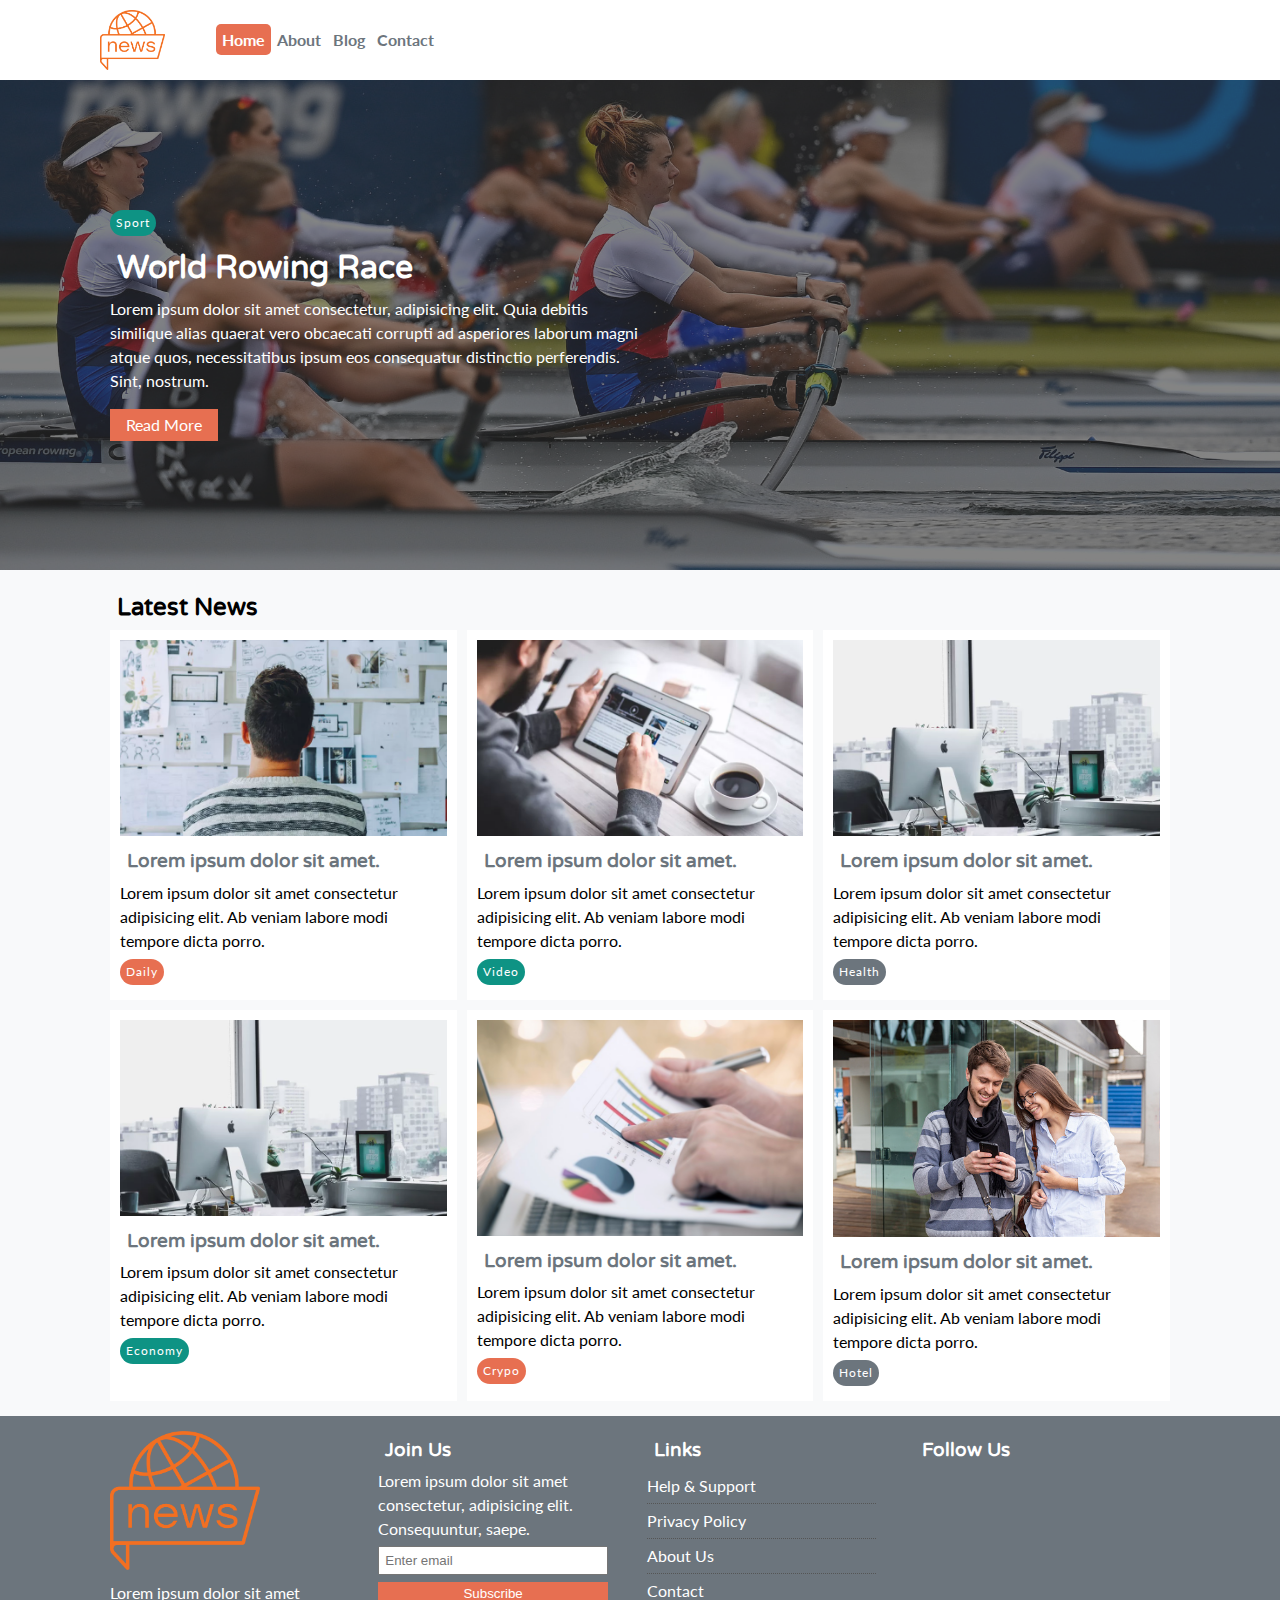
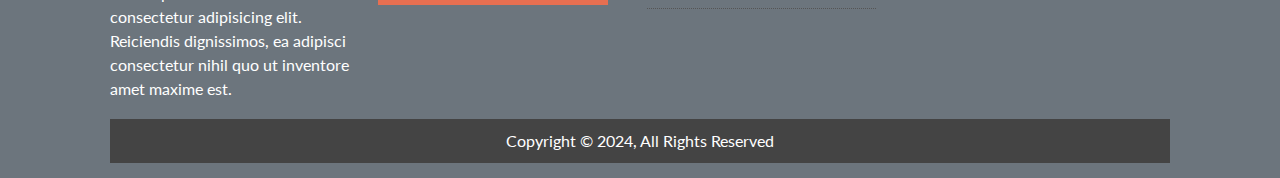
<file: index.html>
<!DOCTYPE html>
<html lang="tr">
  <head>
    <meta charset="UTF-8" />
    <meta http-equiv="X-UA-Compatible" content="IE=edge" />
    <meta name="viewport" content="width=device-width, initial-scale=1.0" />
    <link
      rel="stylesheet"
      href="https://cdnjs.cloudflare.com/ajax/libs/font-awesome/5.9.0/css/all.min.css"
      integrity="sha512-q3eWabyZPc1XTCmF+8/LuE1ozpg5xxn7iO89yfSOd5/oKvyqLngoNGsx8jq92Y8eXJ/IRxQbEC+FGSYxtk2oiw=="
      crossorigin="anonymous"
      referrerpolicy="no-referrer"
    />
    <link
      href="https://fonts.googleapis.com/css2?family=Lato&family=Varela+Round&display=swap"
      rel="stylesheet"
    />
    <link rel="stylesheet" href="css/style.css" />
    <link
      rel="stylesheet"
      media="screen and (max-width: 768px)"
      href="css/mobile.css"
    />
    <title>News Site</title>
  </head>
  <body>
    <!-- navbar -->
    <nav class="nav" id="main-nav">
      <div class="container">
        <img src="img/logo.png" alt="" class="logo" />
        <ul>
          <li><a class="active" href="index.html">Home</a></li>
          <li><a href="about.html">About</a></li>
          <li><a href="article.html">Blog</a></li>
          <li><a href="contact.html">Contact</a></li>
        </ul>
        <div class="social-icons">
          <a href="#"><i class="fab fa-facebook fa-2x"></i></a>
          <a href="#"><i class="fab fa-twitter fa-2x"></i></a>
          <a href="#"><i class="fab fa-instagram fa-2x"></i></a>
          <a href="#"><i class="fab fa-youtube fa-2x"></i></a>
        </div>
      </div>
    </nav>
    <!-- header  -->
    <header id="header">
      <div class="container">
        <div class="header-container">
          <div class="header-content">
            <div class="category bg-secondary">Sport</div>
            <h1>World Rowing Race</h1>
            <p class="mb-4">
              Lorem ipsum dolor sit amet consectetur, adipisicing elit. Quia
              debitis similique alias quaerat vero obcaecati corrupti ad
              asperiores laborum magni atque quos, necessitatibus ipsum eos
              consequatur distinctio perferendis. Sint, nostrum.
            </p>
            <a href="#" class="btn btn-primary">Read More</a>
          </div>
        </div>
      </div>
    </header>
    <!-- articles  -->
    <section id="main-articles" class="py-2">
      <div class="container">
        <h2>Latest News</h2>
        <div class="articles-container">
          <article class="card">
            <img src="/img/img-1.webp" alt="" />
            <h3>
              <a href="article.html">Lorem ipsum dolor sit amet.</a>
            </h3>
            <p>
              Lorem ipsum dolor sit amet consectetur adipisicing elit. Ab veniam
              labore modi tempore dicta porro.
            </p>
            <div class="category bg-primary">Daily</div>
          </article>
          <article class="card">
            <img src="/img/img-2.webp" alt="" />
            <h3>
              <a href="article.html">Lorem ipsum dolor sit amet.</a>
            </h3>
            <p>
              Lorem ipsum dolor sit amet consectetur adipisicing elit. Ab veniam
              labore modi tempore dicta porro.
            </p>
            <div class="category bg-secondary">Video</div>
          </article>
          <article class="card">
            <img src="/img/img-3.webp" alt="" />
            <h3>
              <a href="article.html">Lorem ipsum dolor sit amet.</a>
            </h3>
            <p>
              Lorem ipsum dolor sit amet consectetur adipisicing elit. Ab veniam
              labore modi tempore dicta porro.
            </p>
            <div class="category bg-dark">Health</div>
          </article>
          <article class="card">
            <img src="/img/img-3.webp" alt="" />
            <h3>
              <a href="article.html">Lorem ipsum dolor sit amet.</a>
            </h3>
            <p>
              Lorem ipsum dolor sit amet consectetur adipisicing elit. Ab veniam
              labore modi tempore dicta porro.
            </p>
            <div class="category bg-secondary">Economy</div>
          </article>
          <article class="card">
            <img src="/img/img-5.png" alt="" />
            <h3>
              <a href="article.html">Lorem ipsum dolor sit amet.</a>
            </h3>
            <p>
              Lorem ipsum dolor sit amet consectetur adipisicing elit. Ab veniam
              labore modi tempore dicta porro.
            </p>
            <div class="category bg-primary">Crypo</div>
          </article>
          <article class="card">
            <img src="/img/img-6.jpg" alt="" />
            <h3>
              <a href="article.html">Lorem ipsum dolor sit amet.</a>
            </h3>
            <p>
              Lorem ipsum dolor sit amet consectetur adipisicing elit. Ab veniam
              labore modi tempore dicta porro.
            </p>
            <div class="category bg-dark">Hotel</div>
          </article>
        </div>
      </div>
    </section>
    <!-- footer  -->
    <footer id="main-footer" class="py-2">
      <div class="container footer-container">
        <div>
          <img src="img/logo.png" alt="" />
          <p>
            Lorem ipsum dolor sit amet consectetur adipisicing elit. Reiciendis
            dignissimos, ea adipisci consectetur nihil quo ut inventore amet
            maxime est.
          </p>
        </div>
        <div>
          <h3>Join Us</h3>
          <p>
            Lorem ipsum dolor sit amet consectetur, adipisicing elit.
            Consequuntur, saepe.
          </p>
          <form action="">
            <input type="email" name="" id="" placeholder="Enter email" />
            <input type="submit" value="Subscribe" class="btn btn-primary" />
          </form>
        </div>
        <div>
          <h3>Links</h3>
          <ul>
            <li><a href="">Help & Support</a></li>
            <li><a href="">Privacy Policy</a></li>
            <li><a href="">About Us</a></li>
            <li><a href="">Contact</a></li>
          </ul>
        </div>
        <div>
          <h3>Follow Us</h3>
          <div>
            <a href="#"><i class="fab fa-facebook fa-2x"></i></a>
            <a href="#"><i class="fab fa-twitter fa-2x"></i></a>
            <a href="#"><i class="fab fa-instagram fa-2x"></i></a>
            <a href="#"><i class="fab fa-youtube fa-2x"></i></a>
          </div>
        </div>
        <div>
          <p>Copyright &copy; 2024, All Rights Reserved</p>
        </div>
      </div>
    </footer>
  </body>
</html>
</file>
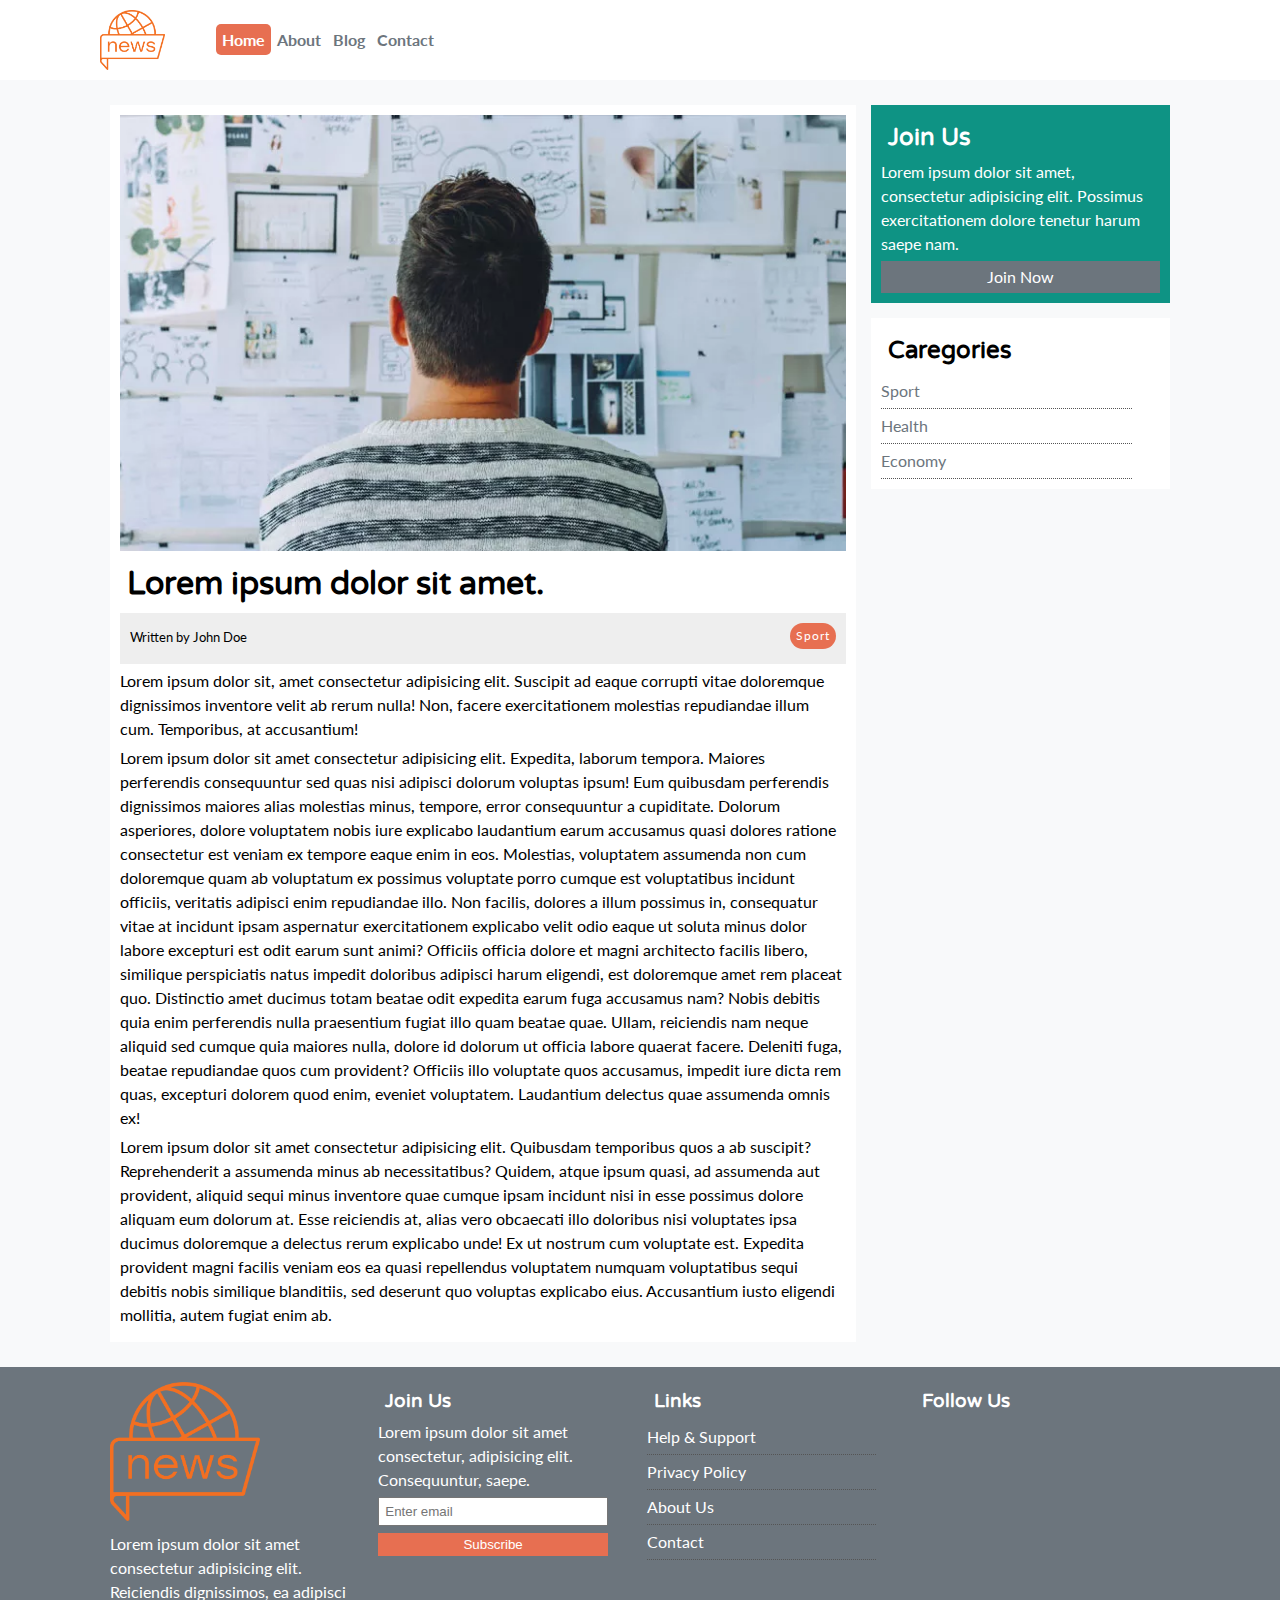
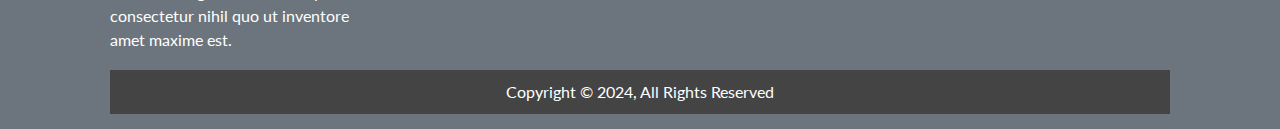
<file: article.html>
<!DOCTYPE html>
<html lang="tr">
  <head>
    <meta charset="UTF-8" />
    <meta http-equiv="X-UA-Compatible" content="IE=edge" />
    <meta name="viewport" content="width=device-width, initial-scale=1.0" />
    <link
      rel="stylesheet"
      href="https://cdnjs.cloudflare.com/ajax/libs/font-awesome/5.9.0/css/all.min.css"
      integrity="sha512-q3eWabyZPc1XTCmF+8/LuE1ozpg5xxn7iO89yfSOd5/oKvyqLngoNGsx8jq92Y8eXJ/IRxQbEC+FGSYxtk2oiw=="
      crossorigin="anonymous"
      referrerpolicy="no-referrer"
    />
    <link
      href="https://fonts.googleapis.com/css2?family=Lato&family=Varela+Round&display=swap"
      rel="stylesheet"
    />
    <link rel="stylesheet" href="css/style.css" />
    <link
      rel="stylesheet"
      media="screen and (max-width: 768px)"
      href="css/mobile.css"
    />
    <title>News Site</title>
  </head>
  <body>
    <!-- navbar -->
    <nav class="nav" id="main-nav">
      <div class="container">
        <img src="img/logo.png" alt="" class="logo" />
        <ul>
          <li><a class="active" href="index.html">Home</a></li>
          <li><a href="about.html">About</a></li>
          <li><a href="article.html">Blog</a></li>
          <li><a href="contact.html">Contact</a></li>
        </ul>
        <div class="social-icons">
          <a href="#"><i class="fab fa-facebook fa-2x"></i></a>
          <a href="#"><i class="fab fa-twitter fa-2x"></i></a>
          <a href="#"><i class="fab fa-instagram fa-2x"></i></a>
          <a href="#"><i class="fab fa-youtube fa-2x"></i></a>
        </div>
      </div>
    </nav>
    <section id="articles">
      <div class="container">
        <div class="page-container">
          <article id="article" class="card">
            <img src="img/img-1.webp" alt="" />
            <h1>Lorem ipsum dolor sit amet.</h1>
            <div class="meta">
              <small> <i class="fas fa-user"></i> Written by John Doe </small>
              <div class="category bg-primary">Sport</div>
            </div>
            <p>
              Lorem ipsum dolor sit, amet consectetur adipisicing elit. Suscipit
              ad eaque corrupti vitae doloremque dignissimos inventore velit ab
              rerum nulla! Non, facere exercitationem molestias repudiandae
              illum cum. Temporibus, at accusantium!
            </p>
            <p>
              Lorem ipsum dolor sit amet consectetur adipisicing elit. Expedita,
              laborum tempora. Maiores perferendis consequuntur sed quas nisi
              adipisci dolorum voluptas ipsum! Eum quibusdam perferendis
              dignissimos maiores alias molestias minus, tempore, error
              consequuntur a cupiditate. Dolorum asperiores, dolore voluptatem
              nobis iure explicabo laudantium earum accusamus quasi dolores
              ratione consectetur est veniam ex tempore eaque enim in eos.
              Molestias, voluptatem assumenda non cum doloremque quam ab
              voluptatum ex possimus voluptate porro cumque est voluptatibus
              incidunt officiis, veritatis adipisci enim repudiandae illo. Non
              facilis, dolores a illum possimus in, consequatur vitae at
              incidunt ipsam aspernatur exercitationem explicabo velit odio
              eaque ut soluta minus dolor labore excepturi est odit earum sunt
              animi? Officiis officia dolore et magni architecto facilis libero,
              similique perspiciatis natus impedit doloribus adipisci harum
              eligendi, est doloremque amet rem placeat quo. Distinctio amet
              ducimus totam beatae odit expedita earum fuga accusamus nam? Nobis
              debitis quia enim perferendis nulla praesentium fugiat illo quam
              beatae quae. Ullam, reiciendis nam neque aliquid sed cumque quia
              maiores nulla, dolore id dolorum ut officia labore quaerat facere.
              Deleniti fuga, beatae repudiandae quos cum provident? Officiis
              illo voluptate quos accusamus, impedit iure dicta rem quas,
              excepturi dolorem quod enim, eveniet voluptatem. Laudantium
              delectus quae assumenda omnis ex!
            </p>
            <p>
              Lorem ipsum dolor sit amet consectetur adipisicing elit. Quibusdam
              temporibus quos a ab suscipit? Reprehenderit a assumenda minus ab
              necessitatibus? Quidem, atque ipsum quasi, ad assumenda aut
              provident, aliquid sequi minus inventore quae cumque ipsam
              incidunt nisi in esse possimus dolore aliquam eum dolorum at. Esse
              reiciendis at, alias vero obcaecati illo doloribus nisi voluptates
              ipsa ducimus doloremque a delectus rerum explicabo unde! Ex ut
              nostrum cum voluptate est. Expedita provident magni facilis veniam
              eos ea quasi repellendus voluptatem numquam voluptatibus sequi
              debitis nobis similique blanditiis, sed deserunt quo voluptas
              explicabo eius. Accusantium iusto eligendi mollitia, autem fugiat
              enim ab.
            </p>
          </article>
          <aside class="card bg-secondary">
            <h2>Join Us</h2>
            <p>
              Lorem ipsum dolor sit amet, consectetur adipisicing elit. Possimus
              exercitationem dolore tenetur harum saepe nam.
            </p>
            <a href="#" class="btn btn-dark btn-block">Join Now</a>
          </aside>
          <aside id="categories" class="card">
            <h2>Caregories</h2>
            <ul>
              <li>
                <a href="#"><i class="fas fa-chevron-right"></i>Sport</a>
              </li>
              <li>
                <a href="#"><i class="fas fa-chevron-right"></i>Health</a>
              </li>
              <li>
                <a href="#"><i class="fas fa-chevron-right"></i>Economy</a>
              </li>
            </ul>
          </aside>
        </div>
      </div>
    </section>

    <!-- footer  -->
    <footer id="main-footer" class="py-2">
      <div class="container footer-container">
        <div>
          <img src="img/logo.png" alt="" />
          <p>
            Lorem ipsum dolor sit amet consectetur adipisicing elit. Reiciendis
            dignissimos, ea adipisci consectetur nihil quo ut inventore amet
            maxime est.
          </p>
        </div>
        <div>
          <h3>Join Us</h3>
          <p>
            Lorem ipsum dolor sit amet consectetur, adipisicing elit.
            Consequuntur, saepe.
          </p>
          <form action="">
            <input type="email" name="" id="" placeholder="Enter email" />
            <input type="submit" value="Subscribe" class="btn btn-primary" />
          </form>
        </div>
        <div>
          <h3>Links</h3>
          <ul>
            <li><a href="">Help & Support</a></li>
            <li><a href="">Privacy Policy</a></li>
            <li><a href="">About Us</a></li>
            <li><a href="">Contact</a></li>
          </ul>
        </div>
        <div>
          <h3>Follow Us</h3>
          <div>
            <a href="#"><i class="fab fa-facebook fa-2x"></i></a>
            <a href="#"><i class="fab fa-twitter fa-2x"></i></a>
            <a href="#"><i class="fab fa-instagram fa-2x"></i></a>
            <a href="#"><i class="fab fa-youtube fa-2x"></i></a>
          </div>
        </div>
        <div>
          <p>Copyright &copy; 2024, All Rights Reserved</p>
        </div>
      </div>
    </footer>
  </body>
</html>
</file>
<file: css/style.css>
:root {
  --primary-color: #e76f51;
  --secondary-color: rgb(14, 147, 132);
  --light-color: #f8f9fa;
  --dark-color: #6c757d;
  --max-width: 1100px;
}

* {
  margin: 0;
  padding: 0;
  box-sizing: border-box;
}

html {
  font-size: 10px;
}

body {
  font-family: "Lato", sans-serif;
  font-size: 1.6rem;
  line-height: 1.5;
  background-color: var(--light-color);
}

a {
  color: var(--dark-color);
  text-decoration: none;
}

ul {
  list-style: none;
}

img {
  width: 100%;
}

h1,
h2,
h3,
h4,
h5,
h6 {
  font-family: "Varela Round", sans-serif;
  margin: 0.7rem;
  line-height: 1.3;
}
p {
  margin: 0.5rem 0;
}
/* utils */
.container {
  max-width: var(--max-width);
  margin: 0 auto;
  padding: 0 2rem;
}
.btn {
  display: inline-block;
  border: none;
  background-color: var(--dark-color);
  color: #fff;
  text-align: center;
  padding: 0.4rem 1.6rem;
}
.btn-light {
  background-color: var(--light-color);
}
.btn-dark {
  background-color: var(--dark-color);
}
.btn-primary {
  background-color: var(--primary-color);
}

.btn:hover {
  opacity: 0.8;
}
.btn-block {
  display: block;
  width: 100%;
  text-align: center;
}
.bg-primary {
  background-color: var(--primary-color);
  color: #fff;
}
.bg-secondary {
  background-color: var(--secondary-color) !important;
  color: #fff;
}
.bg-light {
  background-color: var(--light-color);
  color: var(--dark-color);
}
.bg-dark {
  background-color: var(--dark-color);
  color: #fff;
}
.p-1 {
  padding: 0.5rem;
}
.p-2 {
  padding: 0.6rem;
}
.p-3 {
  padding: 0.8rem;
}
.p-4 {
  padding: 1rem;
}
.pt-1 {
  padding-top: 0.5rem;
}
.pt-2 {
  padding-top: 0.6rem;
}
.pt-3 {
  padding-top: 0.8rem;
}
.pt-4 {
  padding-top: 1rem;
}
.py-1 {
  padding-top: 0.5rem;
  padding-bottom: 0.5rem;
}
.py-2 {
  padding-top: 1.5rem;
  padding-bottom: 1.5rem;
}
.px-1 {
  padding-right: 0.5rem;
  padding-left: 0.5rem;
}
.px-2 {
  padding-right: 0.6rem;
  padding-left: 0.6rem;
}

.m-1 {
  margin: 0.5rem;
}
.m-2 {
  margin: 0.6rem;
}
.m-3 {
  margin: 0.8rem;
}
.m-4 {
  margin: 1rem;
}
.mb-1 {
  margin-bottom: 0.5rem;
}
.mb-2 {
  margin-bottom: 0.6rem;
}
.mb-3 {
  margin-bottom: 0.8rem;
}
.mb-4 {
  margin-bottom: 1.6rem;
}
.card {
  background-color: #fff;
  padding: 1rem;
}
.card-primary {
  background-color: var(--primary-color);
  padding: 1rem;
}
.category {
  display: inline-block;
  color: #fff;
  font-size: 1.2rem;
  letter-spacing: 1px;
  padding: 0.4rem 0.6rem;
  border-radius: 15px;
  margin-bottom: 0.5rem;
}

/* navbar */
#main-nav {
  background-color: #fff;
  position: sticky;
  top: 0;
  z-index: 3;
}
#main-nav .container {
  display: grid;
  grid-template-columns: 0.6fr 3fr 2fr;
  padding: 1rem;
  align-items: center;
}
#main-nav .logo {
  width: 65px;
}
#main-nav ul {
  display: flex;
  justify-self: start;
}
#main-nav ul li a {
  padding: 0.6rem;
  font-weight: bold;
}
#main-nav ul li a.active {
  background-color: var(--primary-color);
  color: #fff;
  border-radius: 5px;
}
#main-nav ul li a:hover {
  background-color: var(--light-color);
  color: var(--dark-color);
}
#main-nav .social-icons {
  justify-self: end;
}
/* header */
#header {
  color: #fff;
  background-color: #333;
  padding: 2rem;
  position: relative;
}
#header::before {
  content: "";
  background: url("../img/rowing.jpeg") no-repeat center center/cover;
  position: absolute;
  top: 0;
  left: 0;
  width: 100%;
  height: 100%;
  opacity: 0.4;
}
#header .header-container {
  display: grid;
  grid-template-columns: repeat(2, 1fr);
  height: 50vh;
  align-items: center;
}
#header .header-content {
  z-index: 2;
}
/* articles */
#main-articles .articles-container {
  display: grid;
  grid-template-columns: repeat(3, 1fr);
  gap: 1rem;
}
/* footer */
#main-footer {
  background-color: var(--dark-color);
  color: #fff;
}
#main-footer img {
  width: 150px;
}
#main-footer a {
  color: #fff;
}
#main-footer .footer-container {
  display: grid;
  grid-template-columns: repeat(4, 1fr);
  gap: 1.3rem;
}
#main-footer .footer-container > *:last-child {
  background-color: #444;
  grid-column: 1 / span 4;
  padding: 0.5rem;
  text-align: center;
}
#main-footer .footer-container input[type="email"] {
  width: 90%;
  padding: 0.5rem;
  margin-bottom: 0.5rem;
}

#main-footer .footer-container input[type="submit"] {
  width: 90%;
}
#main-footer .footer-container ul li {
  padding: 0.5rem 0;
  border-bottom: 1px dotted #555;
  width: 90%;
}
#main-footer .footer-container ul li a:hover {
  color: var(--primary-color);
}
/* article details */
.page-container {
  display: grid;
  grid-template-columns: 5fr 2fr;
  margin: 2.5rem 0;
  gap: 1.5rem;
}
.page-container > *:first-child {
  grid-row: 1 / span 3;
}
article .meta {
  display: flex;
  justify-content: space-between;
  align-items: center;
  padding: 1rem;
  background-color: #eee;
}
.page-container #categories ul li {
  padding: 0.5rem 0;
  border-bottom: 1px dotted #555;
  width: 90%;
}
.page-container #categories ul li a:hover {
  color: var(--primary-color);
}
</file>
<file: css/mobile.css>
#main-nav .social-icons {
  display: none;
}

#main-nav .container {
  grid-template-columns: 1fr;
  gap: 1.2rem;
}

#main-nav ul,
#main-nav img {
  justify-self: center;
}

#header .header-container {
  grid-template-columns: 1fr;
  justify-self: center;
}

#main-articles .articles-container {
  grid-template-columns: repeat(2, 1fr);
}

@media (max-width: 600px) {
  #main-articles .articles-container,
  #header .header-container,
  #main-footer .footer-container {
    grid-template-columns: 1fr;
  }
  #main-footer .footer-container > *:last-child {
    grid-column: 1;
  }
  #main-footer .footer-container > * {
    border-bottom: 1px dotted #444;
    padding-bottom: 1rem;
  }
  .page-container {
    grid-template-columns: 1fr;
  }
}
</file>
